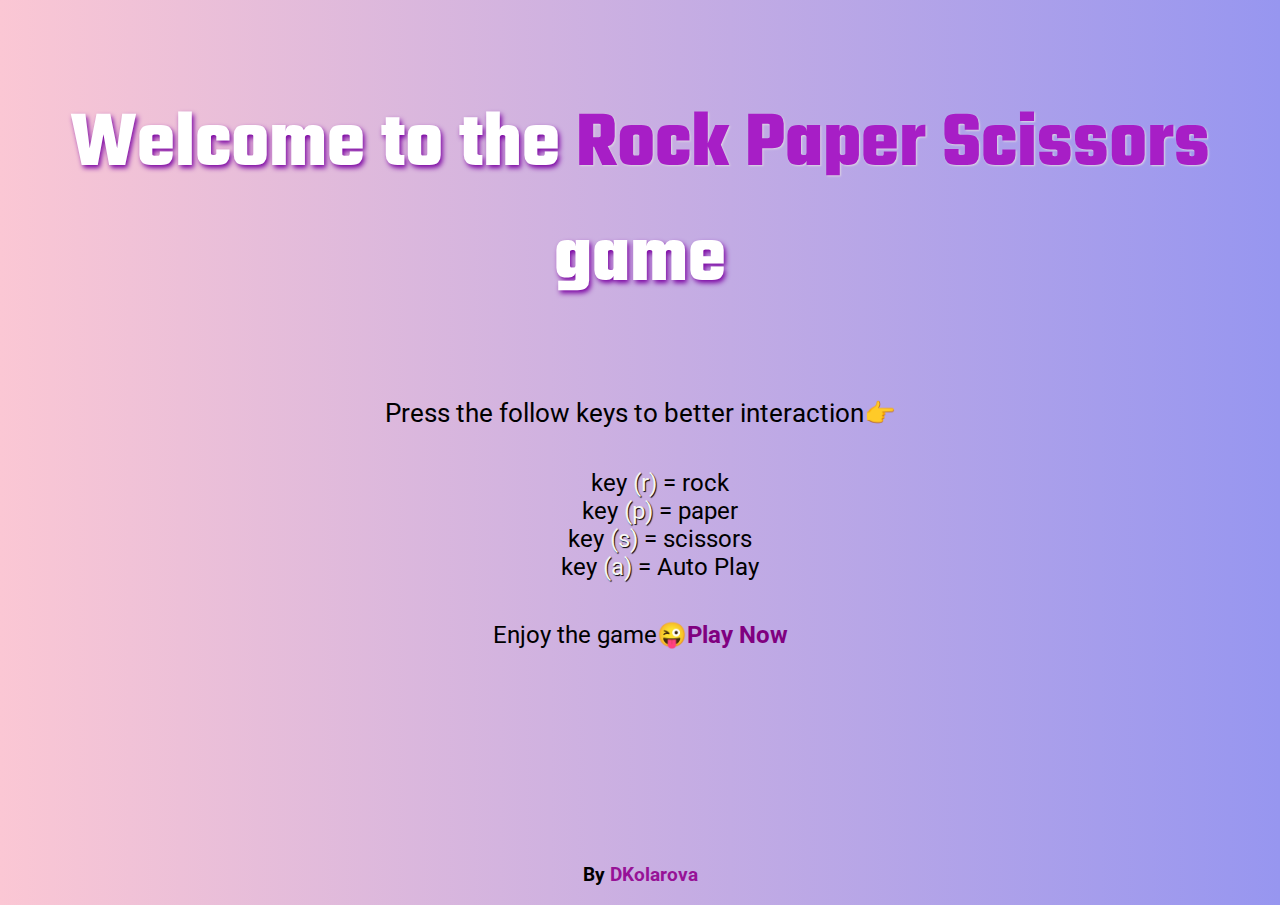
<file: index.html>
<!DOCTYPE html>
<html lang="en">
  <head>
    <meta charset="UTF-8" />
    <meta name="viewport" content="width=device-width, initial-scale=1.0" />
    <title>Rock Paper Scissors</title>
    <link rel="stylesheet" href="indexStyle.css" />
    <link rel="icon" type="" href="img/scissors.png" />
  </head>
  <body>
    <h1>
      Welcome to the
      <a href="appStyle.html"><span>Rock Paper Scissors</span></a> game
    </h1>

    <div class="container">
      <p class="interactions">Press the follow keys to better interaction👉</p>
      <ul>
        <li>key <span>(r)</span> = rock</li>
        <li>key <span>(p)</span> = paper</li>
        <li>key <span>(s)</span> = scissors</li>
        <li>key <span>(a)</span> = Auto Play</li>
      </ul>

      <p class="enjoy-game">
        Enjoy the game😜<a href="appStyle.html" class="play-now">Play Now</a>
      </p>
    </div>

    <footer>
      <p>
        By
        <a href="https://github.com/dkolarova" class="author-link">DKolarova</a>
      </p>
    </footer>
  </body>
</html>
</file>
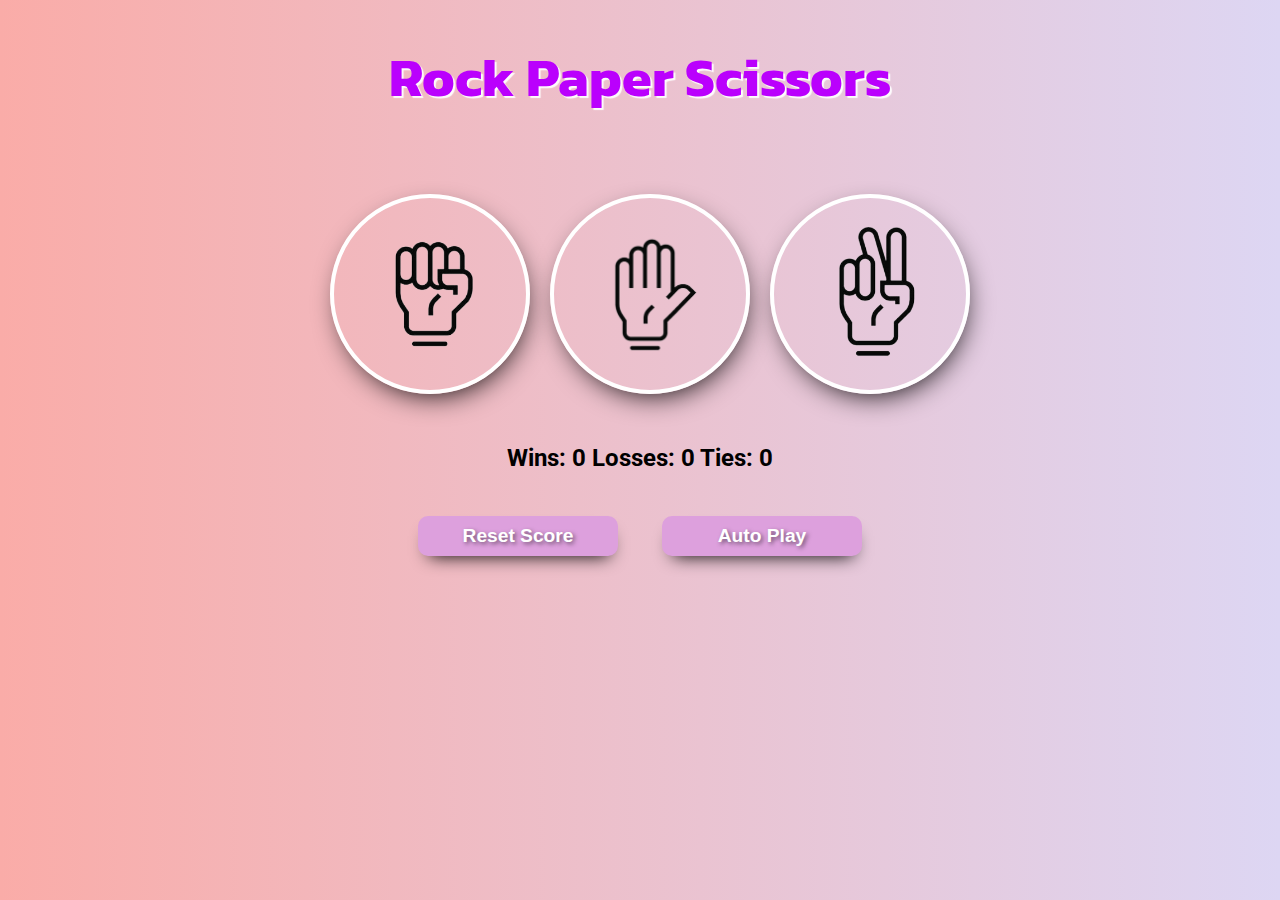
<file: appStyle.html>
<!DOCTYPE html>
<html lang="en">
  <head>
    <meta charset="UTF-8" />
    <meta name="viewport" content="width=device-width, initial-scale=1.0" />
    <title>Rock Paper Scissors</title>
    <link rel="stylesheet" href="style.css" />
    <link rel="icon" type="" href="img/scissors.png" />
  </head>
  <body>
    <h1>Rock Paper Scissors</h1>
    <div class="container">
      <button class="rock rock-js-btn">
        <img src="img/rock.png" alt="rock" />
      </button>
      <button class="paper paper-js-btn">
        <img src="img/paper.png" alt="paper" />
      </button>
      <button class="scissors scissors-js-btn">
        <img src="img/scissors.png" alt="scissors" />
      </button>
    </div>

    <div class="text">
      <p class="final"></p>
      <p class="moves"></p>
      <p class="score">Wins: 0, Losses: 0, Ties: 0</p>
      <div class="confirmation-msg-js"></div>
      <button class="reset-score reset-score-js">Reset Score</button>
      <button class="auto-play auto-play-js">Auto Play</button>
    </div>
    <script src="app.js"></script>
  </body>
</html>
</file>
<file: indexStyle.css>
@import url('https://fonts.googleapis.com/css2?family=Roboto:ital,wght@0,100;0,300;0,400;0,500;0,700;0,900;1,100;1,300;1,400;1,500;1,700;1,900&display=swap');
@import url('https://fonts.googleapis.com/css2?family=Teko:wght@300..700&display=swap');
body {
  background: #9796f0;  /* fallback for old browsers */
background: -webkit-linear-gradient(to right, #fbc7d4, #9796f0);  /* Chrome 10-25, Safari 5.1-6 */
background: linear-gradient(to right, #fbc7d4, #9796f0); /* W3C, IE 10+/ Edge, Firefox 16+, Chrome 26+, Opera 12+, Safari 7+ */

  font-family: "Roboto", sans-serif;
}
h1 {
  margin-top: 7%;
  text-align: center;
  color: white;
  font-size: 5rem;
  text-shadow: 2px 3px 5px rgb(125, 7, 164);
  font-family: "Teko", sans-serif;
}

h1 a{
  text-decoration: none;
}

span {
  color: rgb(167, 30, 198);
  text-shadow: 1px 1px 2px rgb(222, 215, 228);
}

.container{
  display: flex;
  flex-direction: column;
  text-align: center;
}


.interactions{
  font-size: 1.6rem;
}

ul li{
  list-style-type: none;
  font-size: 1.5rem;
}


li span{
  color: whitesmoke;
  text-shadow: 1px 1px 1px black;
}

.enjoy-game{
  font-size: 1.5rem;
}

.play-now{
  color: purple;
  text-decoration: none;
  font-weight: bold;
}

.play-now:hover, .author-link:hover{
  opacity: 0.6;
}
.play-now:active, .author-link:active{
  opacity: 0.4;
}

footer{
  text-align: center;
  font-size: 1.2rem;
  font-weight: bold;
  margin-top: 15%;
}

.author-link{
  text-decoration: none;
  color: rgb(151, 18, 151);

}
</file>
<file: style.css>
@import url('https://fonts.googleapis.com/css2?family=Roboto:ital,wght@0,100;0,300;0,400;0,500;0,700;0,900;1,100;1,300;1,400;1,500;1,700;1,900&display=swap');

@import url('https://fonts.googleapis.com/css2?family=Kanit:ital,wght@0,100;0,200;0,300;0,400;0,500;0,600;0,700;0,800;0,900;1,100;1,200;1,300;1,400;1,500;1,600;1,700;1,800;1,900&family=Playwrite+FR+Moderne:wght@100..400&family=Roboto:ital,wght@0,100;0,300;0,400;0,500;0,700;0,900;1,100;1,300;1,400;1,500;1,700;1,900&display=swap');

@import url('https://fonts.googleapis.com/css2?family=Playwrite+NG+Modern:wght@100..400&family=Roboto+Condensed:ital,wght@0,100..900;1,100..900&display=swap');

body{
  background: #ddd6f3;
  background: -webkit-linear-gradient(to right, #faaca8, #ddd6f3); 
  background: linear-gradient(to right, #faaca8, #ddd6f3); 
  font-family: 'Roboto', sans-serif;

}

h1{
  font-size: 3.4rem;
  text-align: center;
  color: rgb(186, 0, 253);
  text-shadow: 2px 2px 1px rgba(255, 255, 255, 0.938);
  font-family: "Kanit", sans-serif;
}

img{
  width: 100px;
}

.container{
  display: flex;
  justify-content: center;
}

.rock, .paper, .scissors{
 margin-top: 40px;
 background-color: transparent;
 border: 4px solid white;
 width: 200px;
 height: 200px;
 border-radius: 100px;
 margin-left: 20px;
 cursor: pointer;
 box-shadow: 3px 10px 29px -10px rgba(0, 0, 0, 1);
}

.rock:hover, .paper:hover, .scissors:hover{
  background-color: rgba(0, 0, 0, 0.101);
  transition: 0.1s;
}

.text{
  text-align: center;
}


.final{
  font-size: 3rem;
  color: #ce0fcb;
  font-family: "Kanit", sans-serif;
}

p{
  font-weight:bold;
  font-size: 1.5rem;
}

.score{
  margin-top: 50px;
}

.reset-score, .auto-play{
  background-color: plum;
  width: 200px;
  height: 40px;
  border: none;
  border-radius: 10px;
  font-size: 1.2rem;
  font-weight: bold;
  color: white;
  cursor: pointer;
  text-shadow: 2px 2px 4px rgba(0, 0, 0, 0.5);
  box-shadow: 1px 10px 18px -10px rgba(0, 0, 0, 1);
  margin: 20px;
}

.reset-score:hover, .auto-play:hover{
  opacity: 0.7;
}

.yes-btn, .no-btn{
  background-color: #ce0fcb;
  border: none;
  border-radius: 5px;
  cursor: pointer;
  padding: 10px;
  color: #fff;
  font-weight: bold;
}

.yes-btn:hover, .no-btn:hover{
  opacity: 0.7;
}

.confirmation-msg-js{
  font-family: "Roboto Condensed", sans-serif;
}

/* ----------------- Mobile - Version ------------------ */

@media only screen 
and (min-width: 300px)
and (max-width: 890px){
 /*  .container{
    display: grid;
  } */

  .yes-btn, .no-btn{
    margin-bottom: 5%;
  }

  img{
    width: 50px;
  }

  .rock, .paper, .scissors{
    width: 100px;
    height: 100px;
   }
}
</file>
